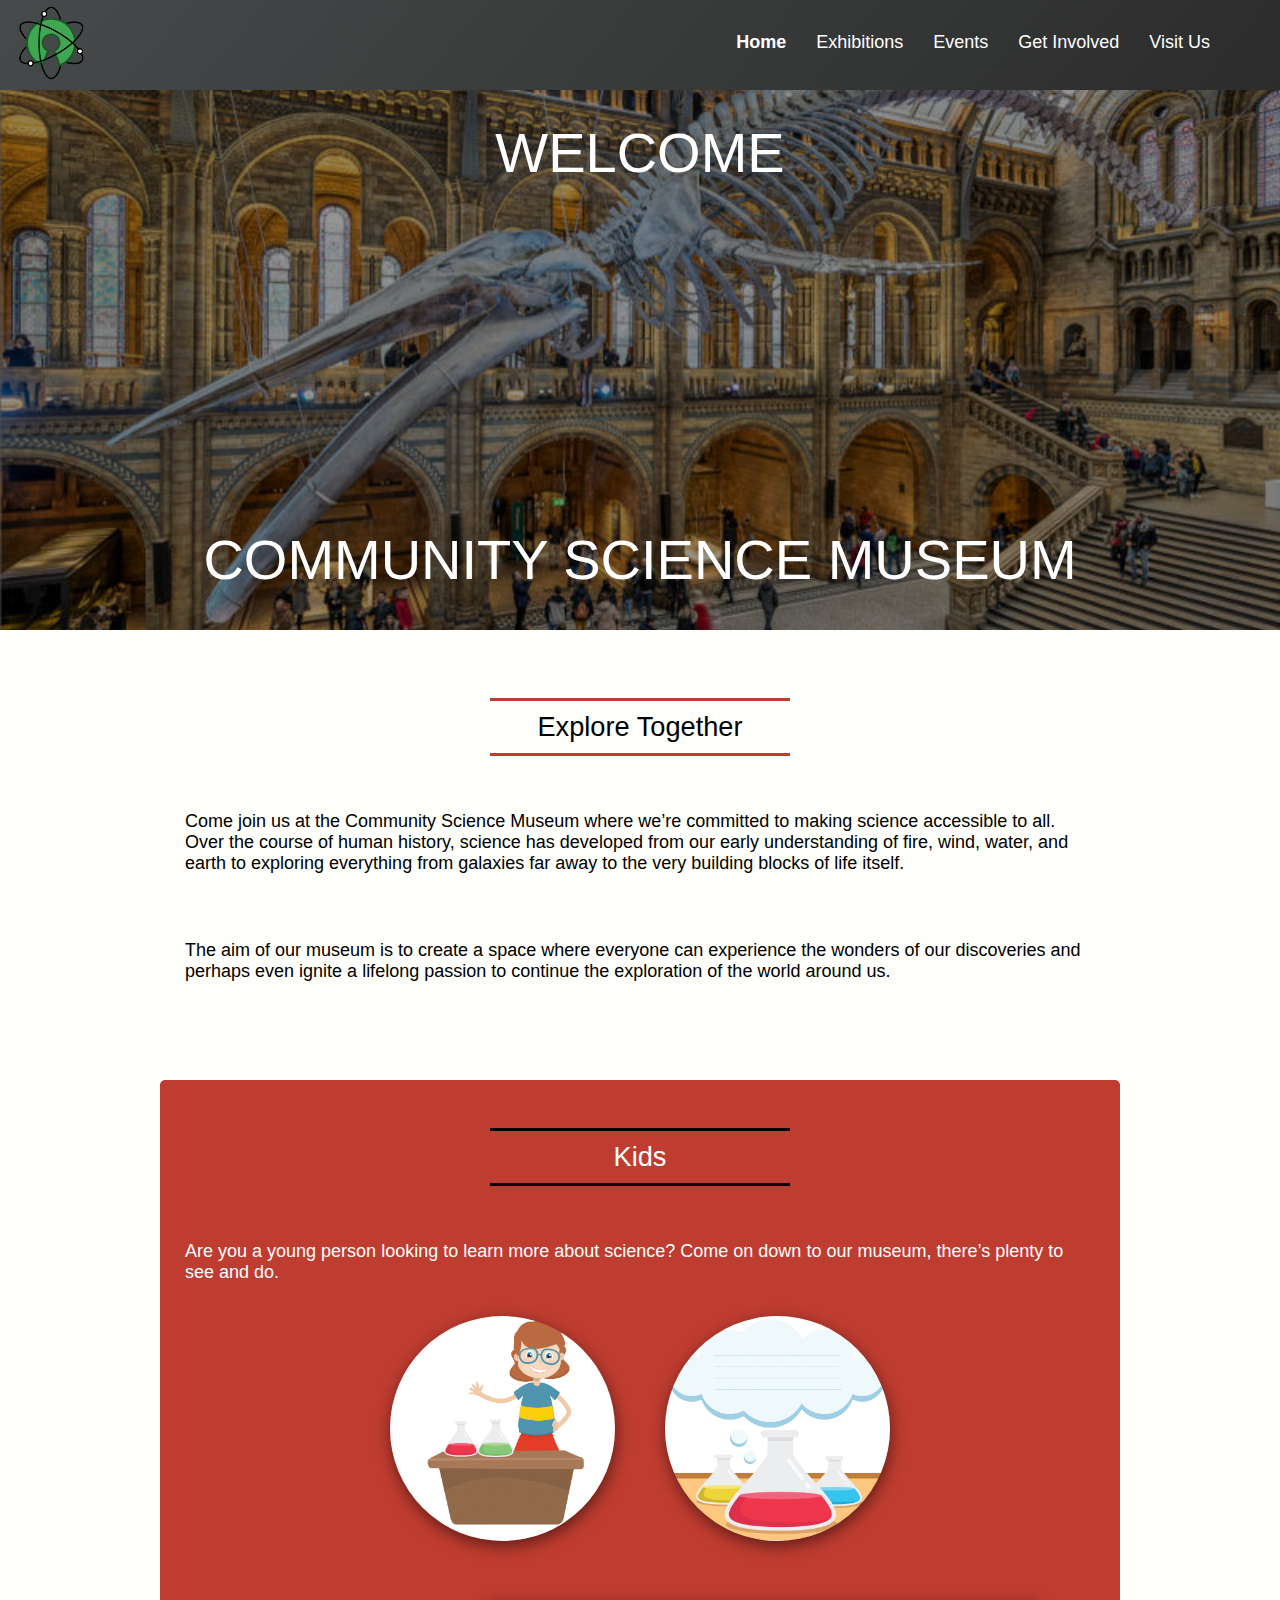
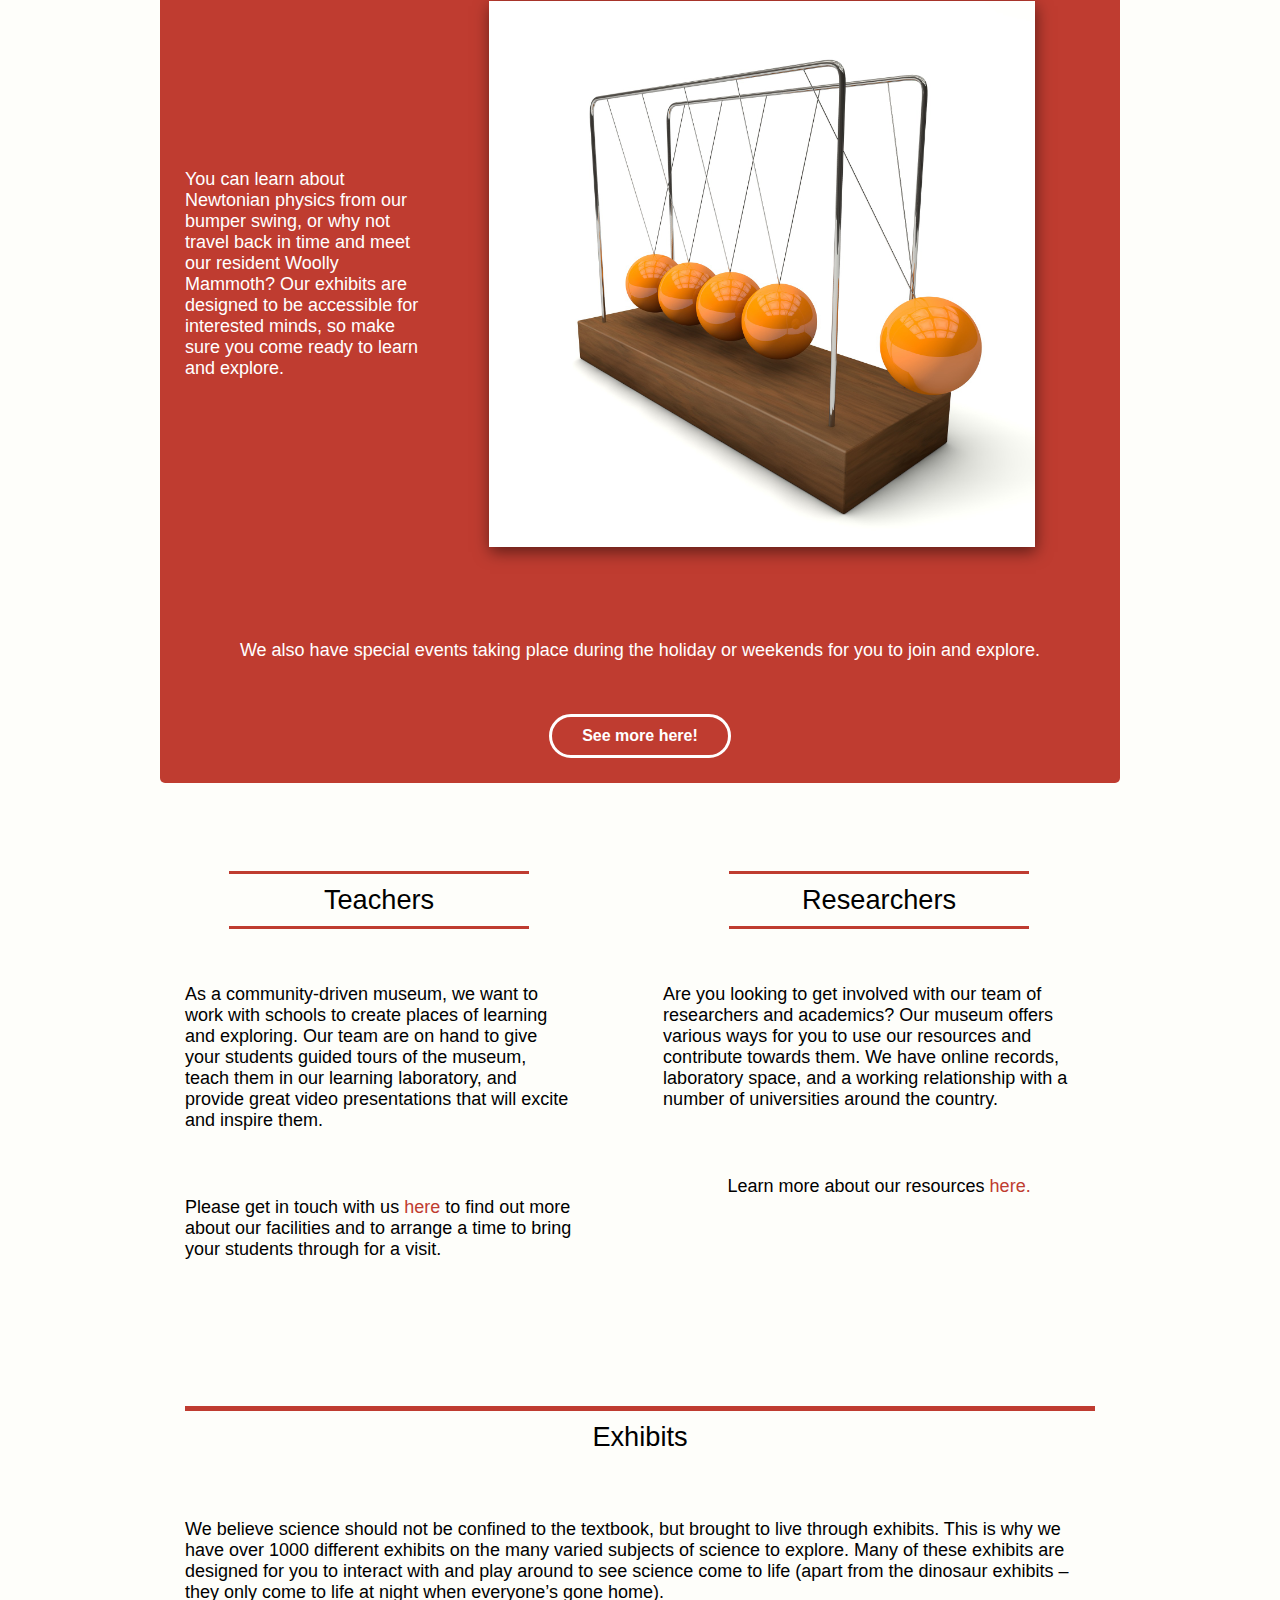
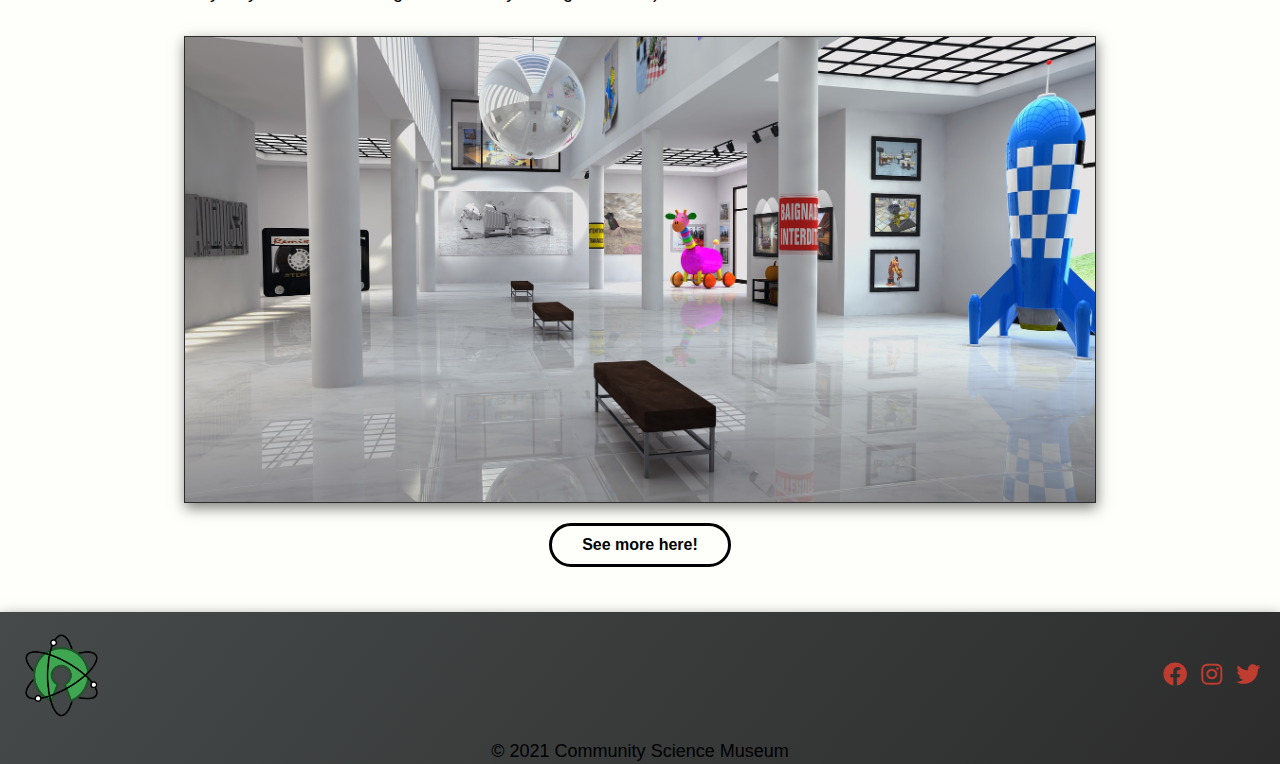
<file: index.html>
<head>
    <title>Community Science Museum</title>
    <link rel="stylesheet" href="styles.css">
    <link rel="stylesheet" href="index.css">
    <link href="https://cdnjs.cloudflare.com/ajax/libs/font-awesome/5.12.1/css/all.min.css" rel="stylesheet">
    <meta name="viewport" content="width=device-width, initial-scale=1.0">
    <meta name="description" content="Visit our community science museum.">
    <meta charset="UTF-8">
</head>

<body>
    <header>
        <nav>
            <div class="logo">
                <a href="index.html">
                    <img src="images/open-science-735787.png" alt="logo" class="logo-image">
                  </a>
            </div>

            <label class="hamburger-label" for="hamburger-menu"><i class="fas fa-bars"></i></label>
            <input type="checkbox" id="hamburger-menu">

            <div class="menu-items">
                <a href="index.html" class="current">Home</a>
                <a href="exhibitions.html">Exhibitions</a>
                <a href="events.html">Events</a>
                <a href="getinvolved.html">Get Involved</a>
                <a href="visitus.html">Visit Us</a>
            </div>

        </nav>
    </header>

    <main>
        <section class="welcome">
            <div class="layer">
                <h1>Welcome</h1>
                <h1>Community Science Museum</h1>
            </div>
        </section>

        <section class="main-content">
            <section class="explore">
                <div class="explore-content"> 
                    <h2>Explore Together</h2>
                    <p>Come join us at the Community Science Museum where we’re committed to making science accessible to all. Over the course of human history, science has developed from our early understanding of fire, wind, water, and earth to exploring everything from galaxies far away to the very building blocks of life itself.</p>
                    <p>The aim of our museum is to create a space where everyone can experience the wonders of our discoveries and perhaps even ignite a lifelong passion to continue the exploration of the world around us.</p>
                </div>
            </section>

            <section class="kids">
                <h2>Kids</h2>
                <p>Are you a young person looking to learn more about science? Come on down to our museum, there’s plenty to see and do.</p>
                <div class="kids-section-1">
                    <img src="images/teacher-pic.jpg" alt="Cartoon of a science teacher">
                    <img src="images/science-pic.jpg" alt="Cartoon of science in progress">
                </div>
                <div class="kids-section-2">
                    <p>You can learn about Newtonian physics from our bumper swing, or why not travel back in time and meet our resident Woolly Mammoth? Our exhibits are designed to be accessible for interested minds, so make sure you come ready to learn and explore.</p>
                    <img src="images/bumper-swing.jpg" alt="A bumper swing used to learn physics">
                </div>
                <p>We also have special events taking place during the holiday or weekends for you to join and explore.</p>
                <a href="events.html" class="cta-1">See more here!</a>
            </section>

            <section class="teachers">
                <h2>Teachers</h2>
                <p>As a community-driven museum, we want to work with schools to create places of learning and exploring. Our team are on hand to give your students guided tours of the museum, teach them in our learning laboratory, and provide great video presentations that will excite and inspire them.
                </p>
                <p>Please get in touch with us <a href="visitus.html">here</a> to find out more about our facilities and to arrange a time to bring your students through for a visit.
                </p>
            </section>
            
            <section class="researchers">
                <h2>Researchers</h2>
                <p>Are you looking to get involved with our team of researchers and academics? Our museum offers various ways for you to use our resources and contribute towards them. We have online records, laboratory space, and a working relationship with a number of universities around the country.</p>
                <p>Learn more about our resources <a href="getinvolved.html">here.</a></p>
            </section>

            <section class="exhibits">
                <h2>Exhibits</h2>
                <p>We believe science should not be confined to the textbook, but brought to live through exhibits. This is why we have over 1000 different exhibits on the many varied subjects of science to explore. Many of these exhibits are designed for you to interact with and play around to see science come to life (apart from the dinosaur exhibits – they only come to life at night when everyone’s gone home).</p>
                <img src="images/exhibition-1863344_1920.jpg" alt="One of our previous art exhibits">
                <a href="exhibitions.html" class="cta-2">See more here!</a>
            </section>
        </section>
    </main>

    <footer>
        <div class="footer-main">
            <div class="logo-bottom">
                <a href="index.html">
                    <img src="images/open-science-735787.png" alt="logo">
                </a>
            </div>
            <div class="social">
                <a href="#"><i class="fab fa-facebook"></i></a>
                <a href="#"><i class="fab fa-instagram"></i></a>
                <a href="#"><i class="fab fa-twitter"></i></a>
            </div>
        </div>
        <div class="copy">
            <p class="copyright">&copy; 2021 Community Science Museum</p>
        </div>
    </footer>
</body>
</file>
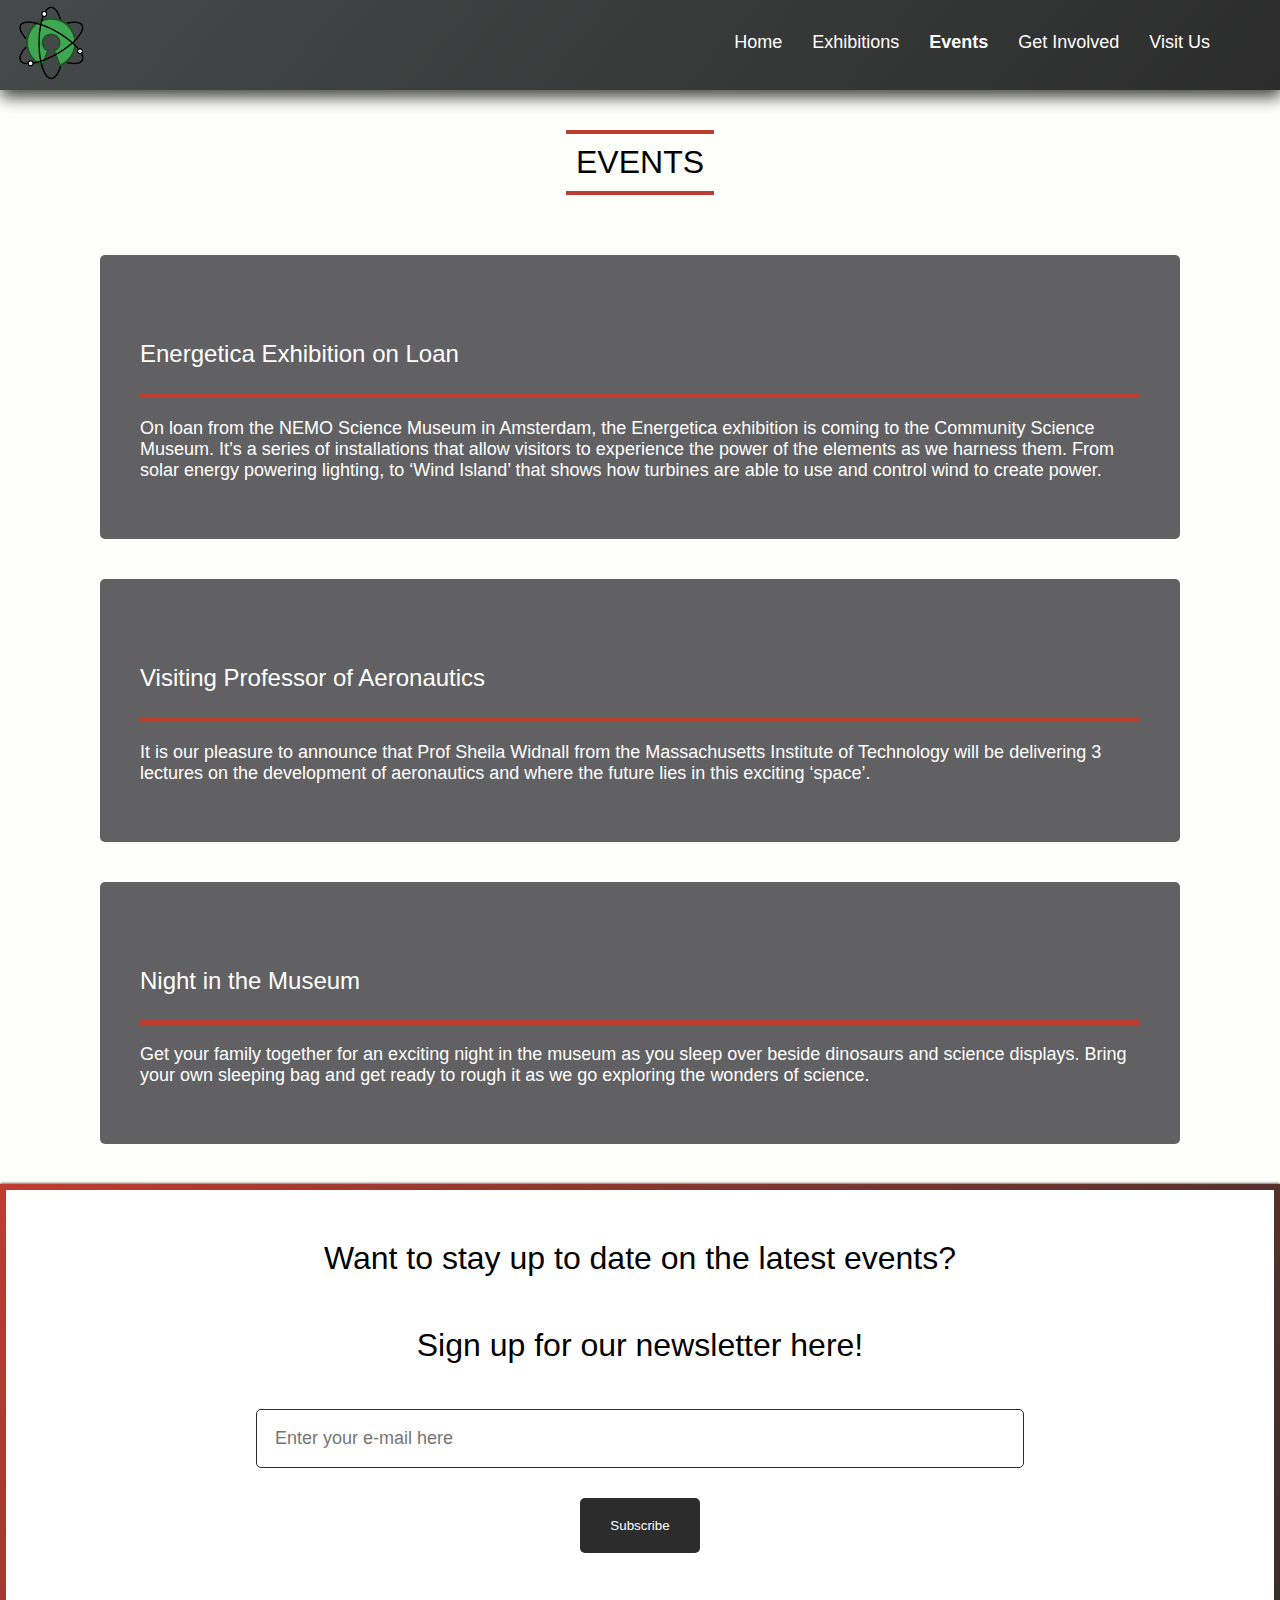
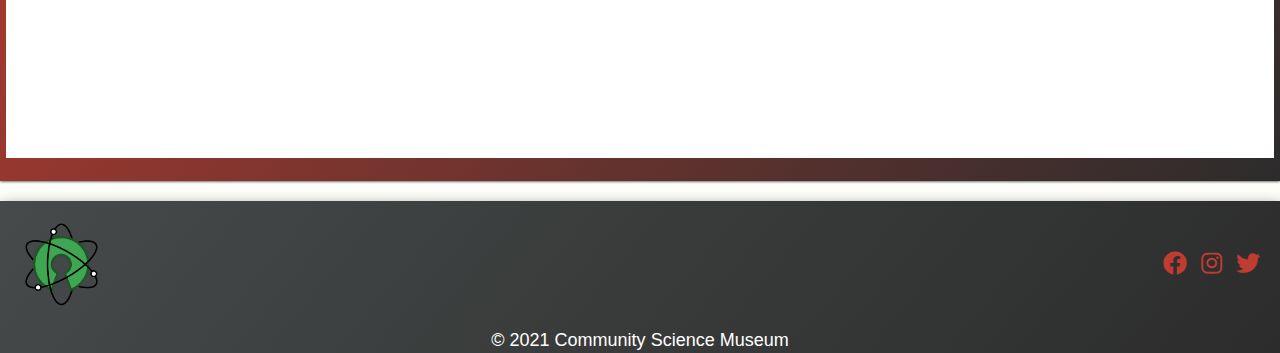
<file: events.html>
<head>
    <title>Our upcoming museum events are updated regularly here.</title>
    <link rel="stylesheet" href="styles.css">
    <link rel="stylesheet" href="events.css">
    <link href="https://cdnjs.cloudflare.com/ajax/libs/font-awesome/5.12.1/css/all.min.css" rel="stylesheet">
    <meta name="viewport" content="width=device-width, initial-scale=1.0">
    <meta name="description" content="Visit our community science museum.">
    <meta charset="UTF-8">
</head>

<body>
    <header>
        <nav>
            <div class="logo">
                <a href="index.html">
                    <img src="images/open-science-735787.png" alt="logo" class="logo-image">
                  </a>
            </div>

            <label class="hamburger-label" for="hamburger-menu"><i class="fas fa-bars"></i></label>
            <input type="checkbox" id="hamburger-menu">

            <div class="menu-items">
                <a href="index.html">Home</a>
                <a href="exhibitions.html">Exhibitions</a>
                <a href="events.html" class="current">Events</a>
                <a href="getinvolved.html">Get Involved</a>
                <a href="visitus.html">Visit Us</a>
            </div>

        </nav>
    </header>

    <main>
        <section class="title">
            <h1>Events</h1>
        </section>
        
        <section class="event">
            <h2>Visiting Professor of Aeronautics</h2>
            <p>It is our pleasure to announce that Prof Sheila Widnall from the Massachusetts Institute of Technology will be delivering 3 lectures on the development of aeronautics and where the future lies in this exciting ‘space’.</p>
        </section>

        <section class="event">
            <h2>Night in the Museum</h2>
            <p>Get your family together for an exciting night in the museum as you sleep over beside dinosaurs and science displays. Bring your own sleeping bag and get ready to rough it as we go exploring the wonders of science.</p>
        </section>

        <section class="event">
            <h2>Energetica Exhibition on Loan</h2>
            <p>On loan from the NEMO Science Museum in Amsterdam, the Energetica exhibition is coming to the Community Science Museum. It’s a series of installations that allow visitors to experience the power of the elements as we harness them. From solar energy powering lighting, to ‘Wind Island’ that shows how turbines are able to use and control wind to create power.</p>
        </section>

        <section class="subscribe">
            <div class="subscribe-content">
                <h3>Want to stay up to date on the latest events?</h3>
                <h3>Sign up for our newsletter here!</h3>
                <form class="subscribe-form">
                    <div>
                        <label for="email"></label>
                        <input type="email" id="email" name="email" placeholder="Enter your e-mail here">
                    </div>
                    <div>
                        <button type="submit" class="cta-submit">Subscribe</button>
                    </div>
                </form>
            </div>
        </section>
    </main>

    <footer>
        <div class="footer-main">
            <div class="logo-bottom">
                <a href="index.html">
                    <img src="images/open-science-735787.png" alt="logo">
                </a>
            </div>
            <div class="social">
                <a href="#"><i class="fab fa-facebook"></i></a>
                <a href="#"><i class="fab fa-instagram"></i></a>
                <a href="#"><i class="fab fa-twitter"></i></a>
            </div>
        </div>
        <div class="copy">
            <p class="copyright">&copy; 2021 Community Science Museum</p>
        </div>
    </footer>
</body>
</file>
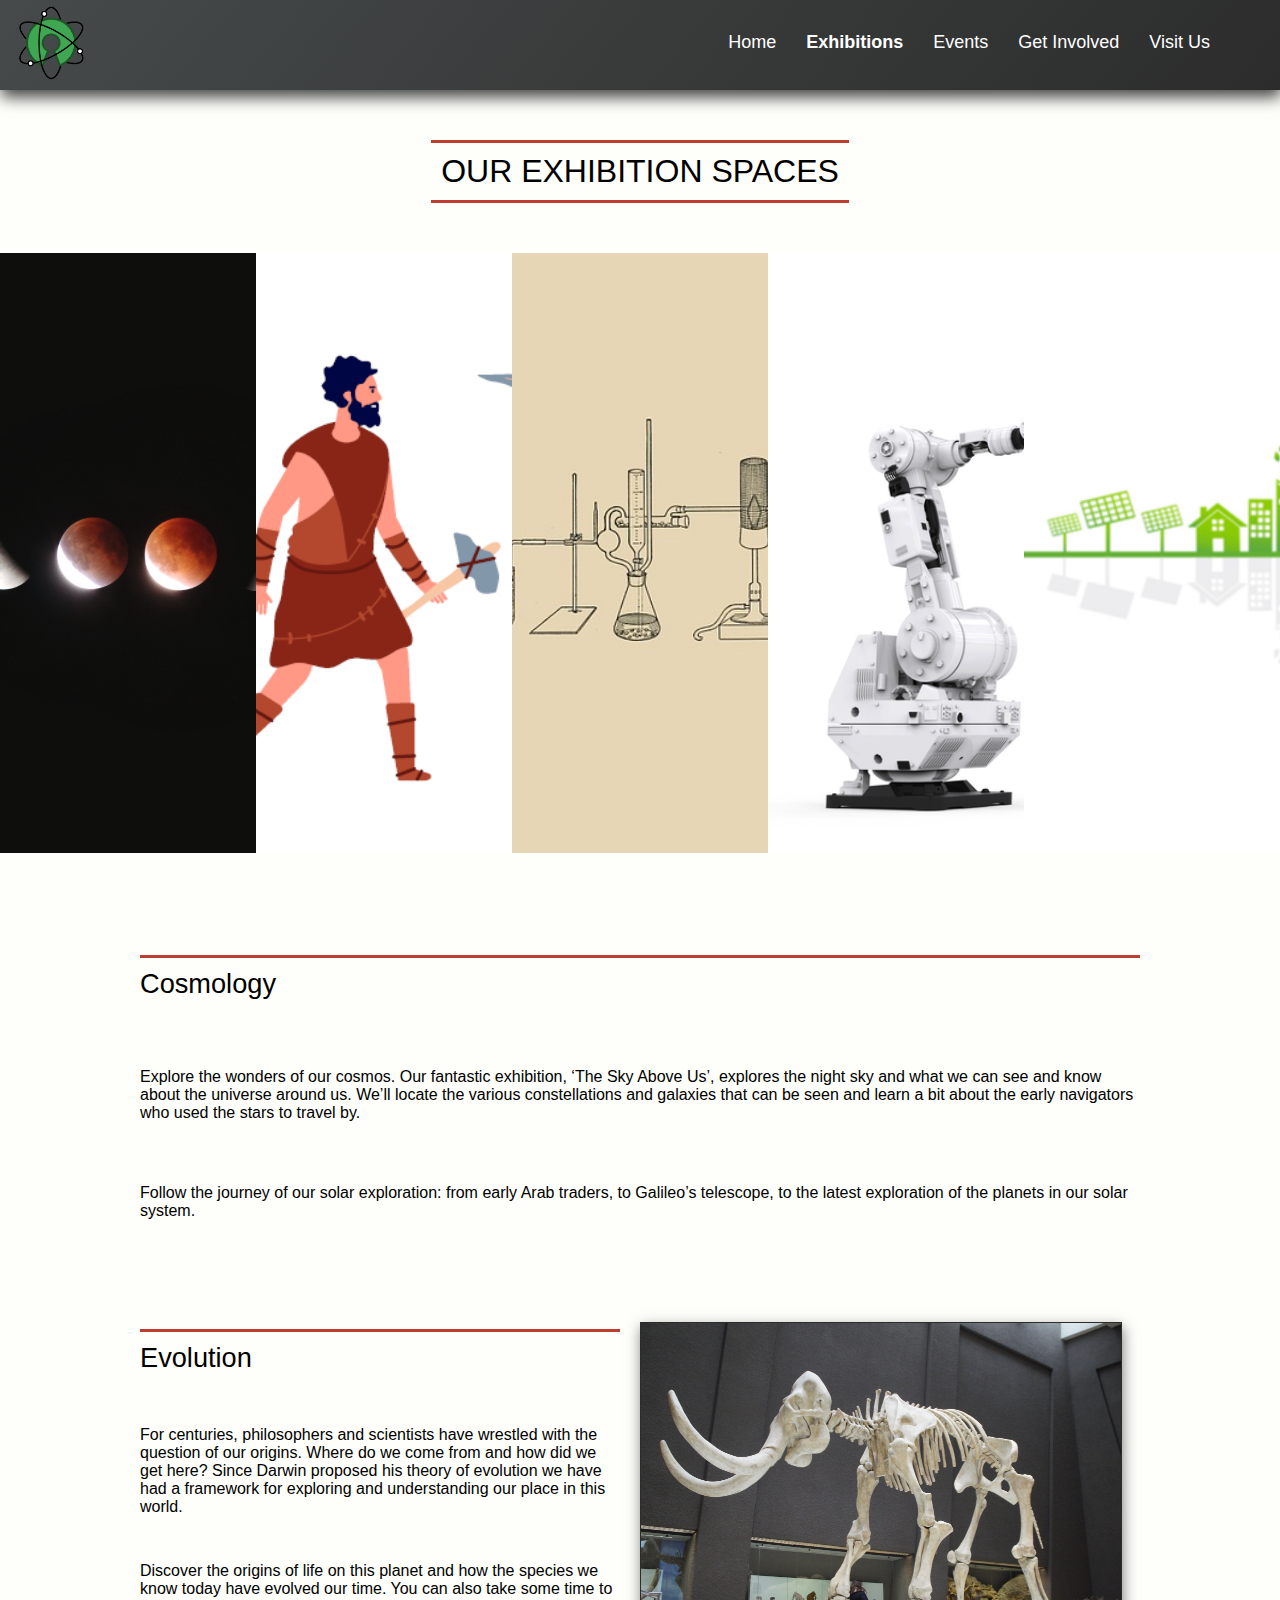
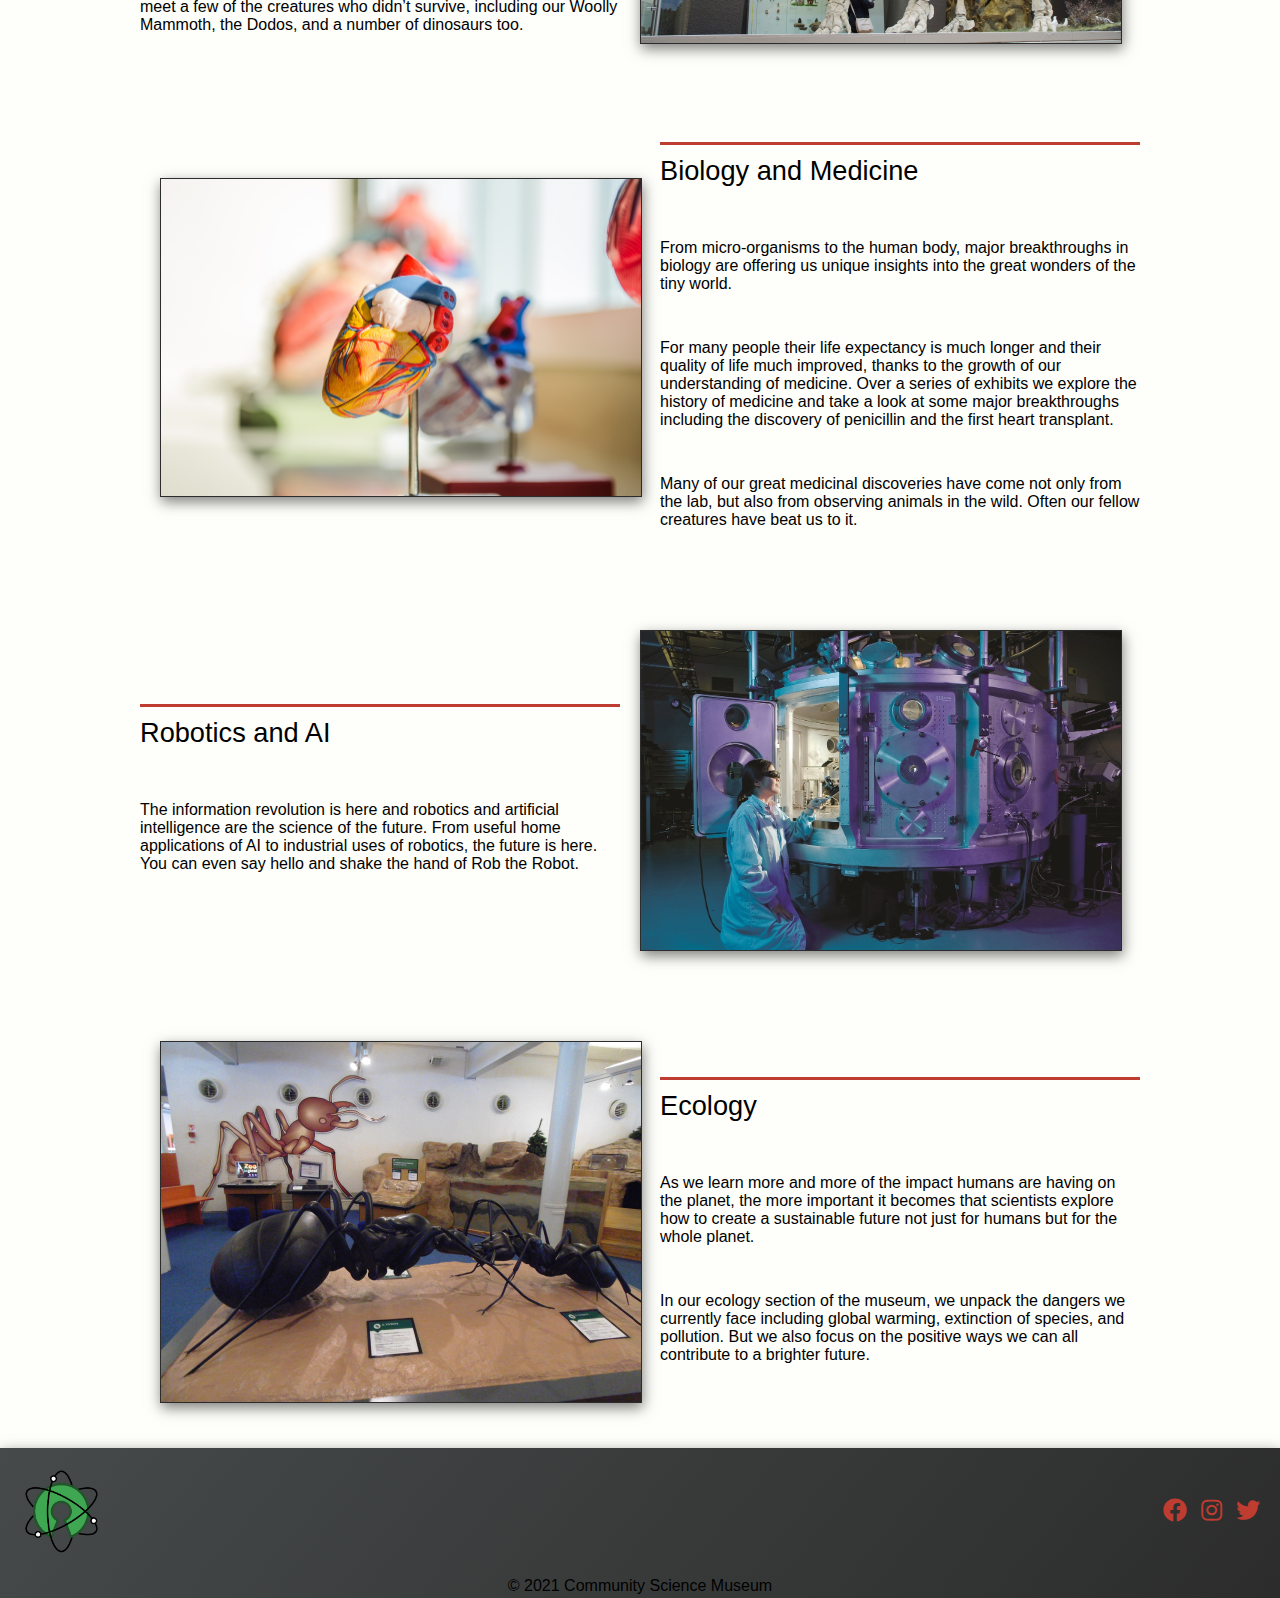
<file: exhibitions.html>
<head>
    <title>Explore our current exhibitions.</title>
    <link rel="stylesheet" href="styles.css">
    <link rel="stylesheet" href="exhibitions.css">
    <link href="https://cdnjs.cloudflare.com/ajax/libs/font-awesome/5.12.1/css/all.min.css" rel="stylesheet">
    <meta name="viewport" content="width=device-width, initial-scale=1.0">
    <meta name="description" content="Visit our community science museum.">
    <meta charset="UTF-8">
</head>

<body>
    <header>
        <nav>
            <div class="logo">
                <a href="index.html">
                    <img src="images/open-science-735787.png" alt="logo" class="logo-image">
                  </a>
            </div>

            <label class="hamburger-label" for="hamburger-menu"><i class="fas fa-bars"></i></label>
            <input type="checkbox" id="hamburger-menu">

            <div class="menu-items">
                <a href="index.html">Home</a>
                <a href="exhibitions.html" class="current">Exhibitions</a>
                <a href="events.html">Events</a>
                <a href="getinvolved.html">Get Involved</a>
                <a href="visitus.html">Visit Us</a>
            </div>

        </nav>
    </header>

    <main>
        <div class="title">
           <h1>Our Exhibition Spaces</h1>
        </div>

        <section class="selector">
            <div class="selector-one">
                <a href="#cosmology"><h2>Cosmology</h2></a>
            </div>
            <div class="selector-two">
                <a href="#evolution"><h2>Evolution</h2></a>
            </div>
            <div class="selector-three">
                <a href="#biomedicine"><h2>Biology and Medicine</h2></a>
            </div>
            <div class="selector-four">
                <a href="#roboticai"><h2>Robotics and AI</h2></a>
            </div>
            <div class="selector-five">
                <a href="#ecology"><h2>Ecology</h2></a>
            </div>
        </section>

        <section class="cosmology" id="cosmology">
            <h3>Cosmology</h3>
            <p>Explore the wonders of our cosmos. Our fantastic exhibition, ‘The Sky Above Us’, explores the night sky and what we can see and know about the universe around us. We’ll locate the various constellations and galaxies that can be seen and learn a bit about the early navigators who used the stars to travel by.
            </p>
            <p>Follow the journey of our solar exploration: from early Arab traders, to Galileo’s telescope, to the latest exploration of the planets in our solar system.
            </p>
        </section>

        <section class="evolution" id="evolution">
            <div>
                <h3>Evolution</h3>
                <p>For centuries, philosophers and scientists have wrestled with the question of our origins. Where do we come from and how did we get here? Since Darwin proposed his theory of evolution we have had a framework for exploring and understanding our place in this world.
                </p>
                <p>Discover the origins of life on this planet and how the species we know today have evolved our time. You can also take some time to meet a few of the creatures who didn’t survive, including our Woolly Mammoth, the Dodos, and a number of dinosaurs too.
                </p>
            </div>
            <div class="exhibit-img">
                <img src="/images/mammoth-1257288_1920.jpg" alt="A mammoth in the evolution exhibit">
            </div>
        </section>

        <section class="biomedicine" id="biomedicine">
            <div>
                <h3>Biology and Medicine</h3>
                <p>From micro-organisms to the human body, major breakthroughs in biology are offering us unique insights into the great wonders of the tiny world. </p>
                <p>For many people their life expectancy is much longer and their quality of life much improved, thanks to the growth of our understanding of medicine. Over a series of exhibits we explore the history of medicine and take a look at some major breakthroughs including the discovery of penicillin and the first heart transplant.</p>
                <p>Many of our great medicinal discoveries have come not only from the lab, but also from observing animals in the wild. Often our fellow creatures have beat us to it.</p>
            </div>
            <div class="exhibit-img">
                <img src="/images/heart-2607178_1920.jpg" alt="A human heart in the biology and medicine exhibit">
            </div>
        </section>

        <section class="roboticai" id="roboticai">
            <div>
                <h3>Robotics and AI</h3>
                <p>The information revolution is here and robotics and artificial intelligence are the science of the future. From useful home applications of AI to industrial uses of robotics, the future is here. You can even say hello and shake the hand of Rob the Robot.</p>
            </div>
            <div class="exhibit-img">
                <img src="/images/scientific-2040795_1280.jpg" alt="A scientist working on robotics in the Robotics and AI exhibit">
            </div>
        </section>

        <section class="ecology" id="ecology">
            <div>
                <h3>Ecology</h3>
                <p>As we learn more and more of the impact humans are having on the planet, the more important it becomes that scientists explore how to create a sustainable future not just for humans but for the whole planet.
                </p>
                <p>In our ecology section of the museum, we unpack the dangers we currently face including global warming, extinction of species, and pollution. But we also focus on the positive ways we can all contribute to a brighter future.
                </p>
            </div>
            <div class="exhibit-img">
                <img src="/images/genoa-956405_1920.jpg" alt="A giant ant in the ecology exhibit">
            </div>
        </section>
    </main>

    <footer>
        <div class="footer-main">
            <div class="logo-bottom">
                <a href="index.html">
                    <img src="images/open-science-735787.png" alt="logo">
                </a>
            </div>
            <div class="social">
                <a href="#"><i class="fab fa-facebook"></i></a>
                <a href="#"><i class="fab fa-instagram"></i></a>
                <a href="#"><i class="fab fa-twitter"></i></a>
            </div>
        </div>
        <div class="copy">
            <p class="copyright">&copy; 2021 Community Science Museum</p>
        </div>
    </footer>
</body>
</file>
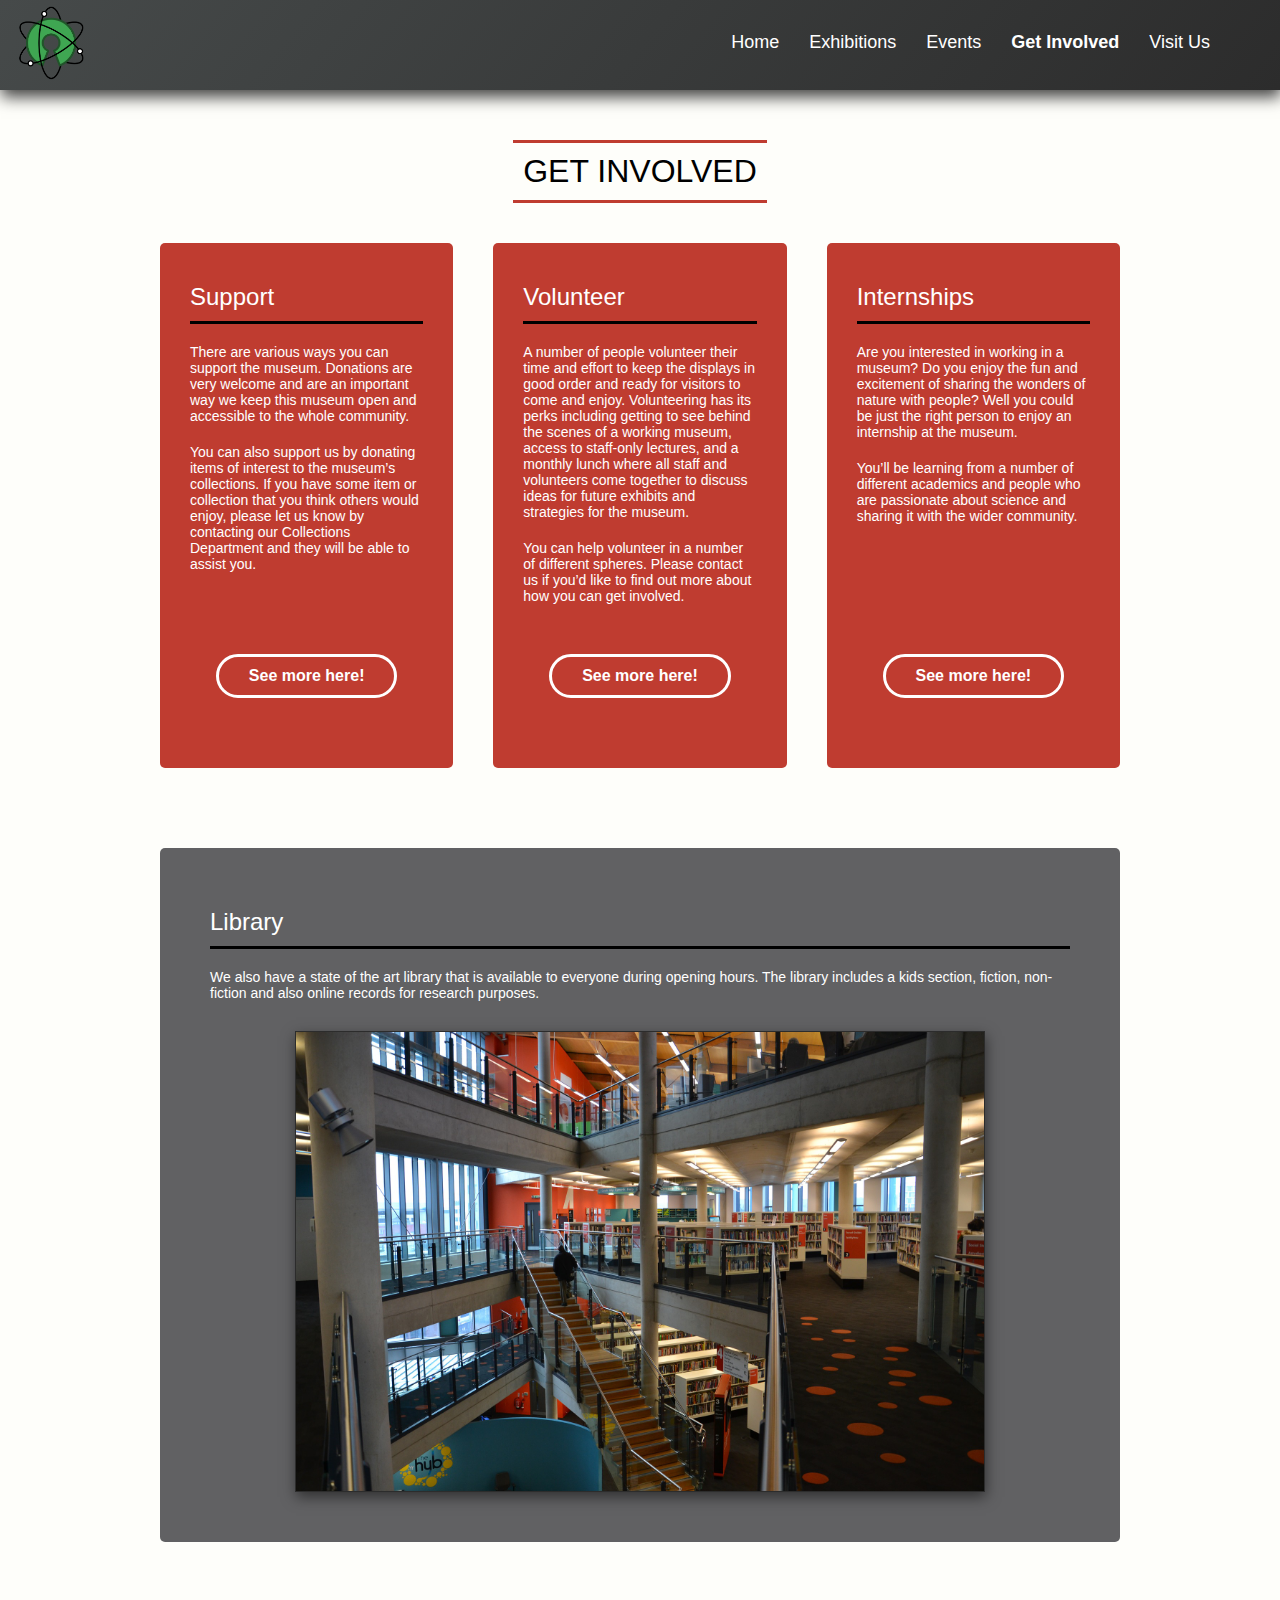
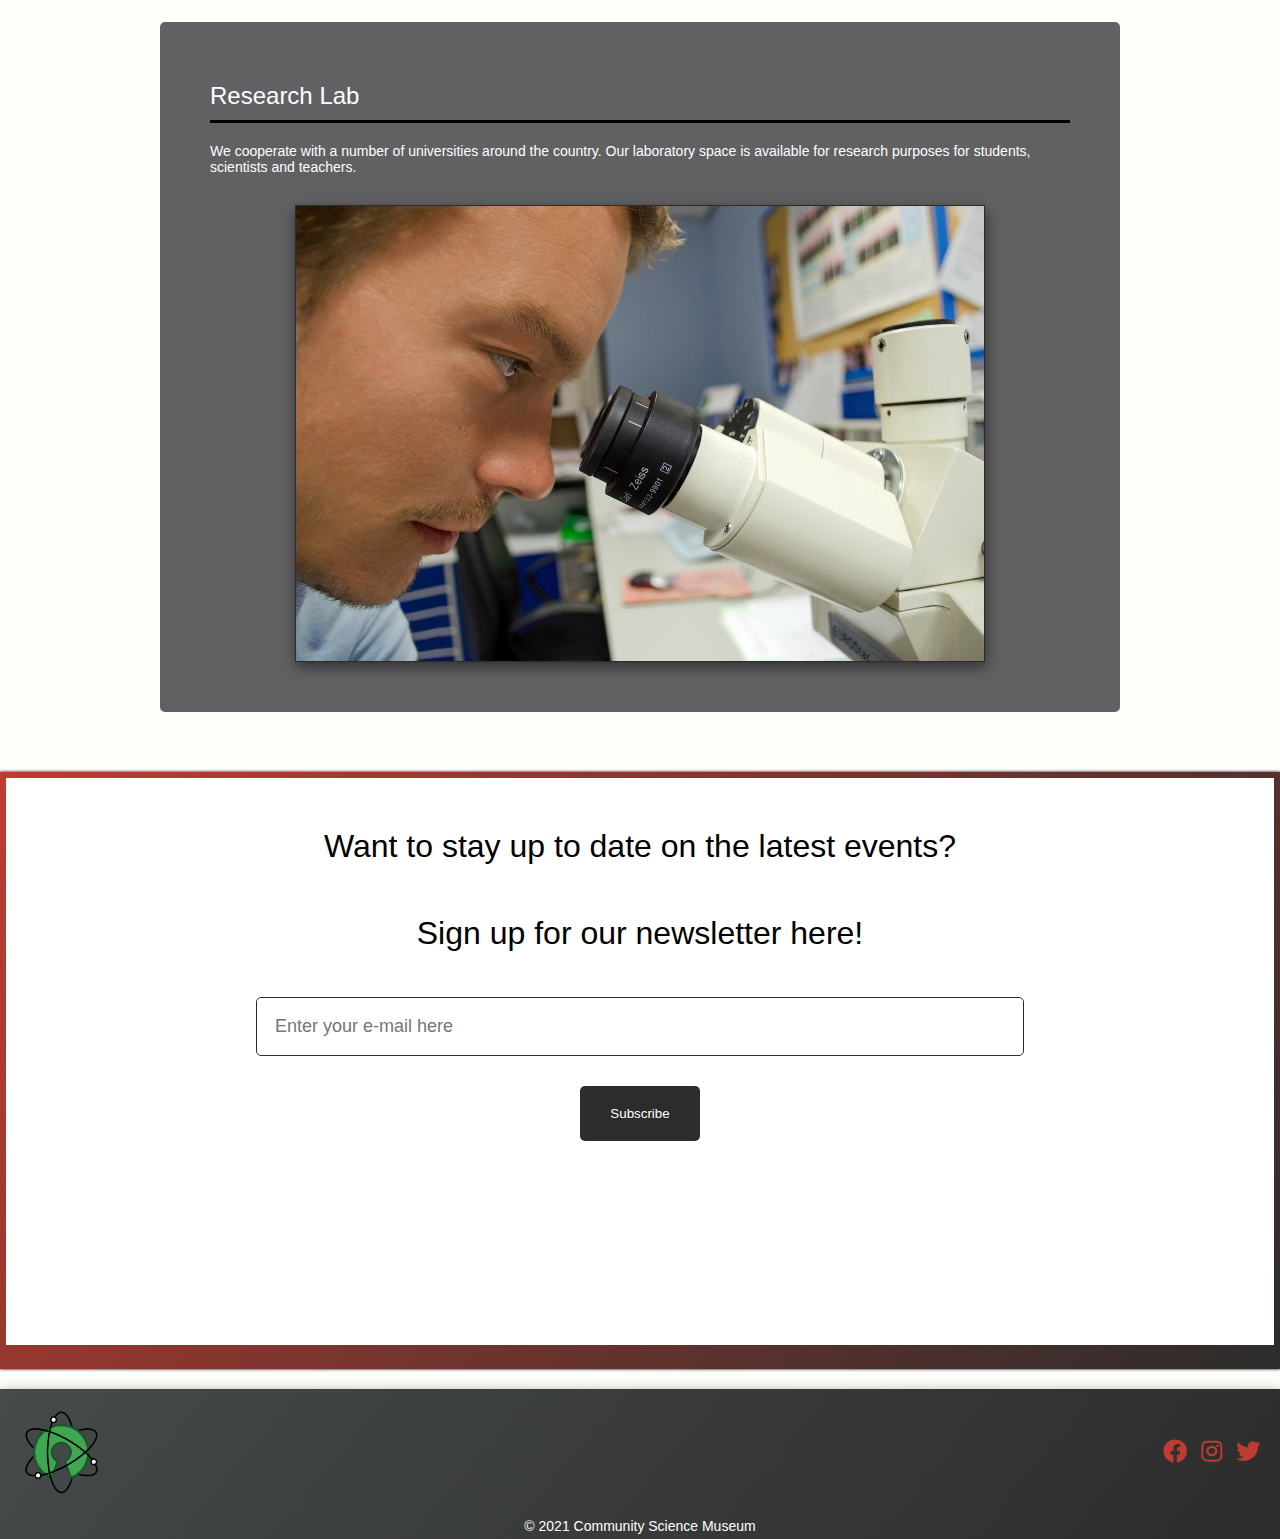
<file: getinvolved.html>
<head>
    <title>Get involved and view our facilities and resources.</title>
    <link rel="stylesheet" href="styles.css">
    <link rel="stylesheet" href="getinvolved.css">
    <link href="https://cdnjs.cloudflare.com/ajax/libs/font-awesome/5.12.1/css/all.min.css" rel="stylesheet">
    <meta name="viewport" content="width=device-width, initial-scale=1.0">
    <meta name="description" content="Visit our community science museum.">
    <meta charset="UTF-8">
</head>

<body>
    <header>
        <nav>
            <div class="logo">
                <a href="index.html">
                    <img src="images/open-science-735787.png" alt="logo" class="logo-image">
                  </a>
            </div>

            <label class="hamburger-label" for="hamburger-menu"><i class="fas fa-bars"></i></label>
            <input type="checkbox" id="hamburger-menu">

            <div class="menu-items">
                <a href="index.html">Home</a>
                <a href="exhibitions.html">Exhibitions</a>
                <a href="events.html">Events</a>
                <a href="getinvolved.html" class="current">Get Involved</a>
                <a href="visitus.html">Visit Us</a>
            </div>

        </nav>
    </header>

    <main>
        <section class="title">
            <h1>Get Involved</h1>
        </section>

        <section class="section-1">
            <div class="support">
                <div>
                    <h2>Support</h2>
                    <p>There are various ways you can support the museum. Donations are very welcome and are an important way we keep this museum open and accessible to the whole community.</p>
                    <p>You can also support us by donating items of interest to the museum’s collections. If you have some item or collection that you think others would enjoy, please let us know by contacting our Collections Department and they will be able to assist you.</p>
                </div>
                <div class="cta-container">
                    <a href="#" class="cta">See more here!</a>
                </div>
            </div>
                
            <div class="volunteer">
                <div>
                    <h2>Volunteer</h2>
                    <p>A number of people volunteer their time and effort to keep the displays in good order and ready for visitors to come and enjoy. Volunteering has its perks including getting to see behind the scenes of a working museum, access to staff-only lectures, and a monthly lunch where all staff and volunteers come together to discuss ideas for future exhibits and strategies for the museum.
                    </p>
                    <p>You can help volunteer in a number of different spheres. Please contact us if you’d like to find out more about how you can get involved.</p>
                </div>
                <div class="cta-container">
                    <a href="#" class="cta">See more here!</a>
                </div>
            </div>
                
            <div class="internships">
                <div>
                    <h2>Internships</h2>
                    <p>Are you interested in working in a museum? Do you enjoy the fun and excitement of sharing the wonders of nature with people? Well you could be just the right person to enjoy an internship at the museum.
                    </p>
                    <p>You’ll be learning from a number of different academics and people who are passionate about science and sharing it with the wider community.
                    </p>
                </div>
                <div class="cta-container">
                    <a href="#" class="cta">See more here!</a>
                </div>
            </div>
        </section>

        <section class="section-2">
            <div>
                <h2>Library</h2>
                <p>We also have a state of the art library that is available to everyone during opening hours. The library includes a kids section, fiction, non-fiction and also online records for research purposes.</p>
                <img src="images/library-1132573_1920.jpg" alt="Our library">
            </div>
        </section>

        <section class="section-3">
            <div>
                <h2>Research Lab</h2>
                <p>We cooperate with a number of universities around the country. Our laboratory space is available for research purposes for students, scientists and teachers.</p>
                <img src="/images/people-219985_1280.jpg" alt="Student using our research lab">
            </div>
        </section>

        <section class="subscribe">
            <div class="subscribe-content">
                <h3>Want to stay up to date on the latest events?</h3>
                <h3>Sign up for our newsletter here!</h3>
                <form class="subscribe-form">
                    <div>
                        <label for="email"></label>
                        <input type="email" id="email" name="email" placeholder="Enter your e-mail here">
                    </div>
                    <div>
                        <button type="submit" class="cta-submit">Subscribe</button>
                    </div>
                </form>
            </div>
        </section>
    </main>

    <footer>
        <div class="footer-main">
            <div class="logo-bottom">
                <a href="index.html">
                    <img src="images/open-science-735787.png" alt="logo">
                </a>
            </div>
            <div class="social">
                <a href="#"><i class="fab fa-facebook"></i></a>
                <a href="#"><i class="fab fa-instagram"></i></a>
                <a href="#"><i class="fab fa-twitter"></i></a>
            </div>
        </div>
        <div class="copy">
            <p class="copyright">&copy; 2021 Community Science Museum</p>
        </div>
    </footer>
</body>
</file>
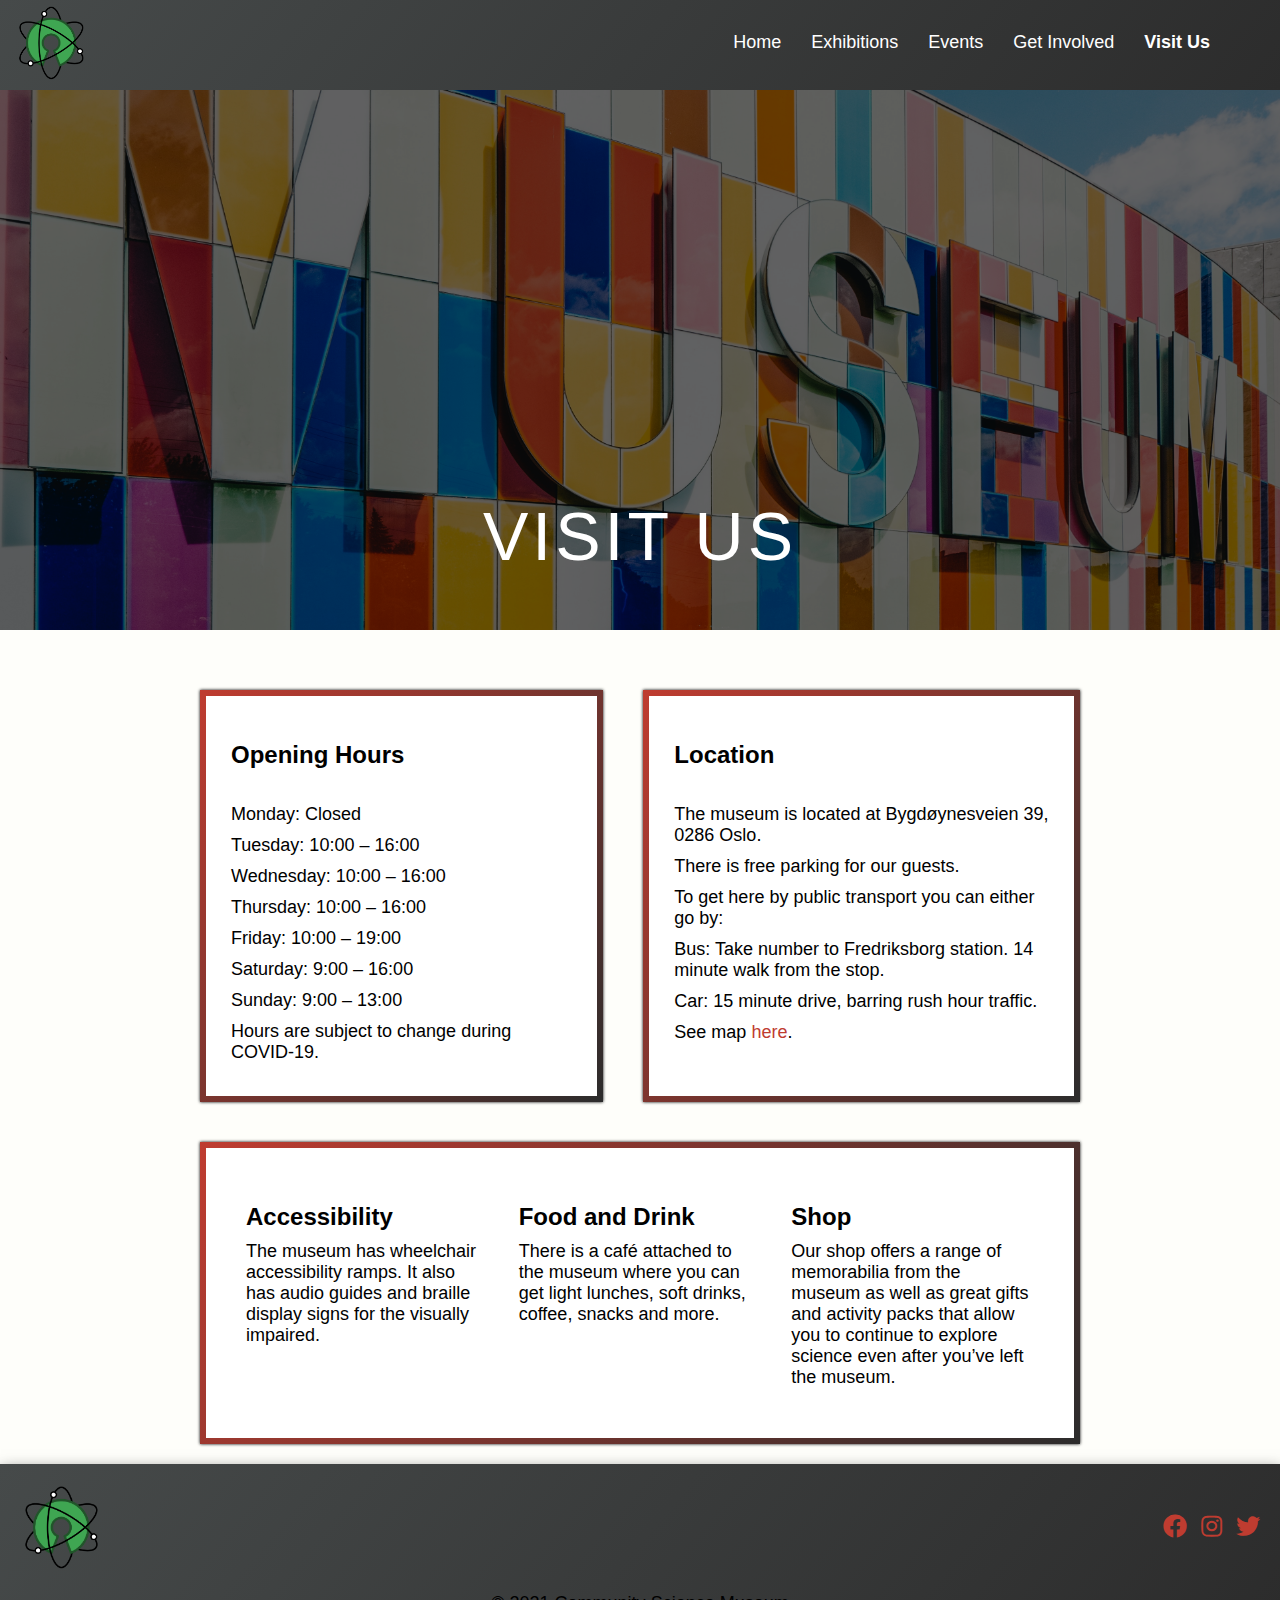
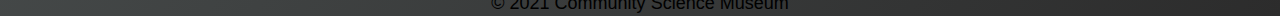
<file: visitus.html>
<head>
    <title>Find your way to our community science museum and view our amenities here.</title>
    <link rel="stylesheet" href="styles.css">
    <link rel="stylesheet" href="visitus.css">
    <link href="https://cdnjs.cloudflare.com/ajax/libs/font-awesome/5.12.1/css/all.min.css" rel="stylesheet">
    <meta name="viewport" content="width=device-width, initial-scale=1.0">
    <meta name="description" content="Visit our community science museum.">
    <meta charset="UTF-8">
</head>

<body>
    <header>
        <nav>
            <div class="logo">
                <a href="index.html">
                    <img src="images/open-science-735787.png" alt="logo" class="logo-image">
                  </a>
            </div>

            <label class="hamburger-label" for="hamburger-menu"><i class="fas fa-bars"></i></label>
            <input type="checkbox" id="hamburger-menu">

            <div class="menu-items">
                <a href="index.html">Home</a>
                <a href="exhibitions.html">Exhibitions</a>
                <a href="events.html">Events</a>
                <a href="getinvolved.html">Get Involved</a>
                <a href="visitus.html" class="current">Visit Us</a>
            </div>

        </nav>
    </header>

    <main>
        <section class="visit">
            <div class="layer">
                <h1>Visit Us</h1>
            </div>
        </section>

        <section class="hours gradient">
            <div class="container container-lg">
                <h2>Opening Hours</h2>
                <p>Monday: Closed</p>
                <p>Tuesday: 10:00 – 16:00</p>
                <p>Wednesday: 10:00 – 16:00</p>
                <p>Thursday: 10:00 – 16:00</p>
                <p>Friday: 10:00 – 19:00</p>
                <p>Saturday: 9:00 – 16:00</p>
                <p>Sunday: 9:00 – 13:00</p>
                <p class="announcements">Hours are subject to change during COVID-19.</p>
            </div>
        </section>

        <section class="location gradient">
            <div class="container container-lg">
                <h2>Location</h2>
                <p>The museum is located at Bygdøynesveien 39, 0286 Oslo.</p>
                <p>There is free parking for our guests.</p>
                <p>To get here by public transport you can either go by:</p>
                <p>Bus: Take number to Fredriksborg station. 14 minute walk from the stop.</p>
                <p>Car: 15 minute drive, barring rush hour traffic.</p>
                <p>See map <a href="#">here</a>.</p>
            </div>
        </section>
        
        <section class="features gradient">
            <div class="container container-lng">
                <div>
                    <h2>Accessibility</h2>
                    <p>The museum has wheelchair accessibility ramps. It also has audio guides and braille display signs for the visually impaired.</p>
                </div>
                <div>
                    <h2>Food and Drink</h2>
                    <p>There is a café attached to the museum where you can get light lunches, soft drinks, coffee, snacks and more.</p>
                </div>
                <div>
                    <h2>Shop</h2>
                    <p>Our shop offers a range of memorabilia from the museum as well as great gifts and activity packs that allow you to continue to explore science even after you’ve left the museum.</p>
                </div>
            </div>
        </section>

    </main>

    <footer>
        <div class="footer-main">
            <div class="logo-bottom">
                <a href="index.html">
                    <img src="images/open-science-735787.png" alt="logo">
                </a>
            </div>
            <div class="social">
                <a href="#"><i class="fab fa-facebook"></i></a>
                <a href="#"><i class="fab fa-instagram"></i></a>
                <a href="#"><i class="fab fa-twitter"></i></a>
            </div>
        </div>
        <div class="copy">
            <p class="copyright">&copy; 2021 Community Science Museum</p>
        </div>
    </footer>
</body>
</file>
<file: styles.css>
body {
    margin: 0;
    background-color: #fefefa;
}

/*HEADER*/
header {
    background: rgb(70,74,74);
    background: linear-gradient(130deg, rgba(70,74,74,1) 0%, rgba(44,44,44,1) 100%);
    -webkit-box-shadow: 1px 7px 15px 0px rgba(0,0,0,0.75);
    -moz-box-shadow: 1px 7px 15px 0px rgba(0,0,0,0.75);
    box-shadow: 1px 7px 15px 0px rgba(0,0,0,0.75);
    min-height: 90px;
}

nav input {
    display: none;
}

.hamburger-label {
    position: absolute;
    top: 0;
    right: 0;
    margin-top: 25px;
    color: white;
    padding-right: 20px;
    font-size: 2.2em;
}

.menu-items {
    display: none;
}

.menu-items a {
    display: block;
    height: 50px;
    margin-left: 15px;
    padding-top: 15px;
    color: white;
    font-size: 18px;
    background-color: rgb(65,70,70);
    font-family: 'Segoe UI', Tahoma, Geneva, Verdana, sans-serif;
}

.menu-items a:hover {
    text-decoration: underline;
}

#hamburger-menu:checked ~ .menu-items {
    display: block;
}

.logo-image {
    max-width: 80px;
}

.current {
    font-weight: bold;
}

a {
    text-decoration: none;
    color: #bf3c30;
}

/*FOOTER*/
footer {
    min-height: 150px;
    background: rgb(70,74,74);
    background: linear-gradient(130deg, rgba(70,74,74,1) 0%, rgba(44,44,44,1) 100%);
    -webkit-box-shadow: 1px 7px 15px 0px rgba(0,0,0,0.75);
    -moz-box-shadow: 1px 7px 15px 0px rgba(0,0,0,0.75);
}

.footer-main {
    display: flex;
    justify-content: space-between;
    align-items: center;
}

.logo-bottom {
    max-width: 90px;
    margin: 15px;
}

.social {
    margin: 15px;
}

.social a {
    padding: 5px;
    font-size: 1.5em;
}

.copy {
    display: flex;
    justify-content: center;
}

.copy p {
    margin: 0;
    padding: 2px 0px;
}

img {
    width: 100%;
}

/*SUBSCRIBE*/
.subscribe {
    background: rgb(191,60,48);
    background: linear-gradient(130deg, rgba(191,60,48,1) 0%, rgba(44,44,44,1) 100%);
    padding: 6px;
    margin: 20px 0px;
    box-shadow: #000 0px 0px 3px 0px;
}

.subscribe-content {
    padding: 25px 15px;
    background-color: white;
    display: flex;
    flex-direction: column;
    align-items: center;
}

.subscribe-form {
    display: flex;
    flex-direction: column;
    align-items: center;
    margin: 20px 0px;
}

.subscribe-content input {
    padding: 18px;
    font-size: 18px;
    color: #2c2c2c;
    width: 60vw;
    border: solid 1px #2c2c2c;
    border-radius: 5px;
}

.cta-submit {
    background-color: #2c2c2c;
    color: white;
    margin-top: 30px;
    padding: 20px 30px;
    border: none;
    border-radius: 5px;
}

@media  (min-width: 800px) {
    .subscribe {
        height: 40vh;
    }

    .subscribe-content {
        height: 35vh;
    }

    p {
        font-size: 16px;
    }

    .logo {
        display: inline-block;
        margin-left: 10px;
    }

    .hamburger-label, #hamburger-menu {
        display: none;
    }

    nav {
        display: flex;
        justify-content: space-between;
        align-items: center;
    }

    .menu-items {
        display: flex;
        align-items: center;
        margin-right: 70px;
    }
    
    #hamburger-menu:checked ~ .menu-items {
        display: inline-block;
    }

    .menu-items a {
        background: none;
        padding-left: 15px;
        padding-top: 0px;
        height: auto;
    }

}

@media  (min-width: 1000px) {
    p {
        font-size: 18px;
    }
}
</file>
<file: index.css>
@font-face {
    font-family: 'Michroma', sans-serif;
    src: url('https://fonts.googleapis.com/css2?family=Michroma&display=swap');
}

@font-face {
    font-family: 'Roboto Mono', monospace;
    src: url('https://fonts.googleapis.com/css2?family=Michroma&family=Roboto+Mono:wght@100&display=swap');
}

/*MAIN*/
.main-content {
    display: grid;
    grid-template-columns: auto;
    grid-template-rows: repeat(5, auto);
    grid-template-areas: 
    'explore'
    'kids'
    'teachers'
    'researchers'
    'exhibits';
}

.main-content section {
    display: flex;
    flex-direction: column;
    align-items: center;
}

.welcome { 
    background-image: url("images/small_shutterstock_1251051523.jpg");
    background-position-x: center;
    background-position-y: center;
    background-repeat: no-repeat;
    background-size: cover;
    max-height: 35vh;
    display: flex;
    flex-direction: column;
    align-items: center;
}

.layer {
    background-color: rgba(0, 0, 0, 0.4);
    min-height: 35vh;
    display: flex;
    flex-direction: column;
    justify-content: space-between;
    width: 100%;
}


.explore {grid-area: explore;}
.kids {grid-area: kids;}
.teachers {grid-area: teachers;}
.researchers {grid-area: researchers;}
.exhibits {grid-area: exhibits;}

/*WELCOME*/
.welcome h2 {
    font-size: 2.5em;
    border: none;
    color: white;
}

.mammoth {
    width: 100%;
    margin: 40px auto;
    position: fixed;
    top: 10vh;
    display: block;
    z-index: -10;
}

/*EXPLORE*/
.explore-content {
    display: flex;
    flex-direction: column;
    align-items: center;
}

/*KIDS*/
.kids {
    background-color: #bf3c30;
    border-radius: 5px;
}

.kids-section-1 {
    display: flex;
    flex-direction: row;
    justify-content: space-between;
    margin: 30px 10px;
}

.kids-section-1 img {
    width: 45%;
    border-radius: 50%;
    box-shadow: 1px 5px 15px 0px rgba(0,0,0,0.50);
}

.kids-section-2 {
    display: flex;
    flex-direction: column;
    align-items: center;
}

.kids-section-2 img {
    width: 60%;
    margin: 60px;
    flex: 1;
    box-shadow: 1px 5px 15px 0px rgba(0,0,0,0.50);
}

.kids-section-2 p {
    flex: 1;
}

.kids h2 {
    border-top: black solid 3px;
    border-bottom: black solid 3px;
    color: white;
}

.kids p {
    color: white;
}

.cta-1 {
    text-decoration: none;
    color: white;
    border: solid 3px white;
    padding: 10px 30px;
    margin-top: 20px;
    border-radius: 30px;
    font-weight: bold;
    font-family: 'Segoe UI', Tahoma, Geneva, Verdana, sans-serif;
}

.cta-2 {
    text-decoration: none;
    color: black;
    border: solid 3px black;
    padding: 10px 30px;
    margin-top: 20px;
    border-radius: 30px;
    font-weight: bold;
    font-family: 'Segoe UI', Tahoma, Geneva, Verdana, sans-serif;
}

/*TEACHERS*/

/*RESEARCHERS*/

/*EXHIBITS*/
.exhibits h2 {
    border-top: #bf3c30 solid 5px;
    border-bottom: none;
    max-width: 100%;
}

.exhibits img {
    box-shadow: 1px 5px 13px 0px rgba(0,0,0,0.50);
    border: solid 1px #2c2c2c;
}

.explore, .kids, .teachers, .researchers, .exhibits {
    display: flex;
    flex-direction: column;
    align-items: center;
    margin: 20px;
    padding: 25px;
}


h1 {
    text-align: center;
    font-family: 'Michroma', sans-serif;
    text-transform: uppercase;
    margin-top: 30px;
    font-size: 3.5em;
    font-weight: 400;
    color: white;
}

h2 {
    text-align: center;
    font-family: 'Michroma', sans-serif;
    font-weight: 500;
    font-size: 1.7em;
    border-top: #bf3c30 solid 3px;
    border-bottom: #bf3c30 solid 3px;
    padding: 10px 0px;
    width: 100%;
    max-width: 300px;
}

p {
    text-align: left;
    font-family: 'Segoe UI', Tahoma, Geneva, Verdana, sans-serif;
    font-size: 14px;
    padding: 15px 0;
}

a {
    text-decoration: none;
    color: #bf3c30;
}

a:hover {
    text-decoration: underline;
}

/*MEDIA QUERIES*/
@media  (min-width: 600px) {
    .kids-section-1 {
        max-width: 500px;
        margin: 0 auto;
    }
    
    .kids-section-2 {
        flex-direction: row;
    }

    .welcome {
        max-height: 45vh;
    }

    .layer {
        min-height: 45vh;
    }

    .main-content {
        max-width: 1000px;
        margin: 0 auto;
    }

    p {
        font-size: 16px;
    }

}


@media  (min-width: 800px) {
    .main-content {
        grid-template-columns: repeat(2, auto);
        grid-template-rows: repeat(4, auto);
        grid-template-areas: 
        'explore explore'
        'kids kids'
        'teachers researchers'
        'exhibits exhibits';
    }

    .welcome {
        max-height: 60vh;
    }

    .layer {
        min-height: 60vh;
    }

    p {
        font-size: 16px;
    }
}

@media  (min-width: 1000px) {
    p {
        font-size: 18px;
    }
}
</file>
<file: events.css>
/*MAIN*/
main {
    display: grid;
    grid-template-columns: auto;
    grid-template-rows: repeat(5, auto);
    grid-template-areas: 
    'title'
    'event-one'
    'event-two'
    'event-three'
    'subscribe';
}

.title {
    grid-area: title;
    display: flex;
    justify-content: center;
}

.event:nth-child(1){grid-area: event-one;}
.event:nth-child(2){grid-area: event-two;}
.event:nth-child(3){grid-area: event-three;}

.event {
    margin: 20px;
    background-color: #616163;
    border-radius: 5px;
    max-width: 1000px;

}

.subscribe {
    grid-area: subscribe;
    height: 50vh;
    background: rgb(191,60,48);
    background: linear-gradient(130deg, rgba(191,60,48,1) 0%, rgba(44,44,44,1) 100%);
    padding: 6px;
    margin: 20px 0px;
    box-shadow: #000 0px 0px 3px 0px;
}

.subscribe-content {
    padding: 25px 15px;
    background-color: white;
    height: 45vh;
    display: flex;
    flex-direction: column;
    align-items: center;
}

.subscribe-form {
    display: flex;
    flex-direction: column;
    align-items: center;
}

.subscribe-content input {
    padding: 18px;
    font-size: 18px;
    color: #2c2c2c;
    width: 60vw;
    border: solid 1px #2c2c2c;
    border-radius: 5px;
}

.cta-submit {
    background-color: #2c2c2c;
    color: white;
    margin-top: 30px;
    padding: 20px 30px;
    border: none;
    border-radius: 5px;
}

h1 {
    text-align: center;
    font-family: 'Michroma', sans-serif;
    text-transform: uppercase;
    margin: 0;
    font-size: 2em;
    font-weight: 500;
    border-top: #bf3c30 solid 4px;
    border-bottom: #bf3c30 solid 4px;
    padding: 10px;
}

h2 {
    text-align: left;
    font-family: 'Michroma', sans-serif;
    font-weight: 500;
    font-size: 1.5em;
    border-bottom: #bf3c30 solid 5px;
    padding: 25px 0px;
    width: 100%;
    color: white;
}

h3 {
    text-align: center;
    font-family: 'Michroma', sans-serif;
    font-size: 2em;
    font-weight: 300;
    padding: 25px 0px;
    margin: 0;
}

p {
    text-align: left;
    font-family: 'Segoe UI', Tahoma, Geneva, Verdana, sans-serif;
    color: white;
}

section {
    padding: 40px;
}

.subscribe {
    grid-area: subscribe;
    height: 65vh;
}

.subscribe-content {
    height: 57.5vh;
}

/*FOOTER*/
footer {
    min-height: 150px;
    background-color: #2c2c2c;
}


@media  (min-width: 1000px) {
    .event {
        margin: 20px auto;
    }
}
</file>
<file: exhibitions.css>
/*MAIN*/
body {
    margin: 0;
}

main {
    display: grid;
    grid-template-columns: auto;
    grid-template-rows: repeat(7, auto);
    grid-template-areas:
    'title'
    'selector'
    'cosmology'
    'evolution'
    'biomedicine'
    'roboticai'
    'ecology';
}

.title {
    grid-area: title;
    display: flex;
    justify-content: center;
}

h1 {
    text-align: center;
    font-family: 'Michroma', sans-serif;
    text-transform: uppercase;
    margin: 50px 0px 0px 0px;
    font-size: 2em;
    font-weight: 500;
    border-top: #bf3c30 solid 3px;
    border-bottom: #bf3c30 solid 3px;
    padding: 10px;
}

.selector {
    grid-area: selector;
    margin: 50px 0px;
    display: grid;
    grid-template-columns: auto;
    grid-template-rows: repeat(5, 200px);
    grid-template-areas: 
    'selector-one'
    'selector-two'
    'selector-three'
    'selector-four'
    'selector-five';
}

.selector-one {
    grid-area: selector-one;
    background-image: url("../images/cosmology.jpg");
    background-size: cover;
    background-position-x: center;
    background-position-y: center;
    display: flex;
}

.selector div a {
    background-color: #000000;
    width: 100%;
    height: 100%;
    opacity: 0%;
    align-items: center;
    display: flex;
    transition: all 0.3s;
}

.selector div a:hover {
    opacity: 70%;
}

.selector-two {
    grid-area: selector-two;
    background-image: url("../images/shutterstock_evolution.png");
    background-size: cover;
    background-position-x: center;
    background-position-y: center;
    display: flex;
    align-items: center;
}

.selector-three {
    grid-area: selector-three;
    background-image: url("../images/bio-medicine.jpg");
    background-size: cover;
    background-position-x: center;
    background-position-y: center;
    display: flex;
    align-items: center;
}

.selector-four {
    grid-area: selector-four;
    background-image: url("../images/shutterstock_robotics&ai.jpg");
    background-size: cover;
    background-position-x: center;
    background-position-y: center;
    display: flex;
    align-items: center;
}

.selector-five {
    grid-area: selector-five;
    background-image: url("../images/shutterstock_ecology.jpg");
    background-size: cover;
    background-position-x: center;
    background-position-y: center;
    display: flex;
    align-items: center;
}

h2 {
    color: #fff;
    margin-left: 20px;
    font-family: 'Michroma', sans-serif;
    font-size: 2em;
}

h3 {
    text-align: left;
    font-family: 'Michroma', sans-serif;
    font-weight: 500;
    font-size: 1.7em;
    border-top: #bf3c30 solid 3px;
    padding: 10px 0px;
    width: 100%;
}

.cosmology {
    grid-area: cosmology;
    display: flex;
    flex-direction: column;
    align-items: center;
    margin: 20px;
    padding: 25px;
}

.evolution {
    grid-area: evolution;
    display: flex;
    flex-direction: column;
    align-items: center;
    margin: 20px;
    padding: 25px;
}

.evolution div, .biomedicine div, .roboticai div, .ecology div {
    flex: 1;
}

.exhibit-img {
    padding: 20px;
    width: 90%;
}

.exhibit-img img {
    box-shadow: 1px 5px 13px 0px rgba(0,0,0,0.50);
    border: solid 1px #2c2c2c;
}

.biomedicine {
    grid-area: biomedicine;
    display: flex;
    flex-direction: column;
    align-items: center;
    margin: 20px;
    padding: 25px;
}

.roboticai {
    grid-area: roboticai;
    display: flex;
    flex-direction: column;
    align-items: center;
    margin: 20px;
    padding: 25px;
}

.ecology {
    grid-area: ecology;
    display: flex;
    flex-direction: column;
    align-items: center;
    margin: 20px;
    padding: 25px;
}

p {
    text-align: left;
    font-family: 'Segoe UI', Tahoma, Geneva, Verdana, sans-serif;
    font-size: 14px;
    padding: 15px 0;
}



@media  (min-width: 800px) {
    .selector {
        height: 600px;
        grid-template-columns: repeat(5, 1fr);
        grid-template-rows: auto;
        grid-template-areas: 
        'selector-one selector-two selector-three selector-four selector-five';
    }

    .selector-four {
        background-position-x: left;
        background-position-y: left;
    }

    .cosmology, .evolution, .biomedicine, .roboticai, .ecology {
        max-width: 1000px;
        margin: 0 auto;
    }

    .evolution, .roboticai {
        flex-direction: row;
    }

    .biomedicine, .ecology {
        flex-direction: row-reverse;
    }

    p {
        font-size: 16px;
    }

}
</file>
<file: getinvolved.css>
main {
    display: grid;
    grid-template-columns: auto;
    grid-template-rows: repeat(5, auto);
    grid-template-areas: 
    'title'
    'section-1'
    'section-2'
    'section-3'
    'subscribe';
}

.title {
    grid-area: title;
    display: flex;
    justify-content: center;
}

h1 {
    text-align: center;
    font-family: 'Michroma', sans-serif;
    text-transform: uppercase;
    margin: 50px 0px 0px 0px;
    font-size: 2em;
    font-weight: 500;
    border-top: #bf3c30 solid 3px;
    border-bottom: #bf3c30 solid 3px;
    padding: 10px;
}

h2 {
    text-align: left;
    font-family: 'Michroma', sans-serif;
    font-weight: 500;
    font-size: 1.5em;
    width: 100%;
    color: white;
    border-bottom: black solid 3px;
    padding-bottom: 10px;
    margin: 10px 0px;
}

h3 {
    text-align: center;
    font-family: 'Michroma', sans-serif;
    font-size: 2em;
    font-weight: 300;
    padding: 25px 0px;
    margin: 0;
}

.support, .volunteer, .internships {
    max-width: 400px;
    margin: 20px auto;
    padding: 30px;
    background-color: #bf3c30;
    border-radius: 5px;
    display: flex;
    flex-direction: column;
    justify-content: space-between;
}

.cta-container {
    padding: 20px 0px;
    display: flex;
    justify-content: center;
}

.section-1 {
    grid-area: section-1;
    margin: 0px 20px;
    display: flex;
    flex-direction: column;
}

.section-2 {
    grid-area: section-2;
    max-width: 1000px;
    margin: 20px auto;
}

.section-2 div {
    display: flex;
    padding: 50px;
    background-color: #616163;
    flex-direction: column;
    align-items: center;
}

.section-3 {
    grid-area: section-3;
    max-width: 1000px;
    margin: 20px auto;
}

.section-3 div {
    display: flex;
    padding: 50px;
    background-color: #616163;
    flex-direction: column;
    align-items: center;
}

.cta {
    text-decoration: none;
    color: white;
    border: solid 3px white;
    padding: 10px 30px;
    margin: 20px 0px;
    border-radius: 30px;
    font-weight: bold;
    font-family: 'Segoe UI', Tahoma, Geneva, Verdana, sans-serif;
}

p {
    text-align: left;
    font-family: 'Segoe UI', Tahoma, Geneva, Verdana, sans-serif;
    font-size: 14px;
    padding: 10px 0;
    margin: 0;
    color: white;
}

.section-2 img, .section-3 img {
    width: 80%;
    margin-top: 20px;
    box-shadow: 1px 5px 13px 0px rgba(0,0,0,0.50);
    border: solid 1px #2c2c2c;
}

.subscribe {
    grid-area: subscribe;
    height: 65vh;
}

.subscribe-content {
    height: 57.5vh;
}

@media  (min-width: 800px) {
    .section-1 {
        flex-direction: row;
        margin: 20px auto;
        max-width: 1000px;
    }

    .support, .volunteer, .internships {
        margin: 20px;
        flex: 1;
    }

    .section-2 div {
        border-radius: 5px;
        margin: 20px;
    }

    .section-3 div {
        border-radius: 5px;
        margin: 20px;
    }
}
</file>
<file: visitus.css>
/*MAIN*/
main {
    display: grid;
    grid-template-columns: auto;
    grid-template-rows: repeat(4, auto);
    grid-template-areas: 
    'visit'
    'hours'
    'location'
    'features';
}

.visit {
    grid-area: visit;
    background-image: url(images/scott-webb-102825.jpg);
    background-size: cover;
    background-repeat: no-repeat;
    background-position-x: center;
    background-position-y: center;
    max-height: 35vh;
    margin-bottom: 40px;
}

.layer {
    background-color: rgba(0, 0, 0, 0.6);
    min-height: 35vh;
    display: flex;
    align-items: flex-end;
    justify-content: center;
}

h1 {
    color: white;
    text-transform: uppercase;
    letter-spacing: 4px;
    font-size: 36px;
    font-weight: 500;
    font-family: 'Michroma', sans-serif;
    text-align: center;
    margin: 55px;
}

h2 {
    padding-bottom: 15px;
    font-family: 'Michroma', sans-serif;
}

p {
    font-family: 'Segoe UI', Tahoma, Geneva, Verdana, sans-serif;
    margin: 10px 0;
}

.container {
    padding: 25px;
    background-color: white;
    color: black;
}

.container-lg {
    padding: 25px;
    background-color: white;
    color: black;
}

.container-lng h2 {
    margin-bottom: 0;
    margin-top: 15px;
    padding-bottom: 0;
}

.gradient {
    background: rgb(191,60,48);
    background: linear-gradient(130deg, rgba(191,60,48,1) 0%, rgba(44,44,44,1) 100%);
    padding: 6px;
    margin: 20px;
    box-shadow: #000 0px 0px 3px 0px;
}

.hours { grid-area: hours; }
.location { grid-area: location; }
.features { grid-area: features; }

.features .container {
    display: flex;
    flex-direction: column;
}

a {
    text-decoration: none;
    color: #bf3c30;
}

a:hover {
    text-decoration: underline;
}

@media  (min-width: 600px) {
    main {
        grid-template-columns: repeat(2, auto);
        grid-template-rows: repeat(3, auto);
        grid-template-areas: 
        'visit visit'
        'hours location'
        'features features';
    }

    .visit {
        max-height: 45vh;
    }

    .layer {
        min-height: 45vh;
    }

    .hours {
        margin-left: 40px;
    }

    .location {
        margin-right: 40px;
    }

    .features {
        margin: 20px 40px;
    }

    .container-lg {
        height: 450px;
    }

    .features .container {
        flex-direction: row;
    }

    .features .container div {
        margin: 15px;
        flex: 1;
    }

    h1 {
        font-size: 68px;
    }
}

@media  (min-width: 800px) {
    .container-lg {
        height: 500px;
    }

    .visit {
        max-height: 60vh;
    }

    .layer {
        min-height: 60vh;
    }

    .hours {
        margin-left: 200px;
    }

    .location {
        margin-right: 200px;
    }

    .features {
        margin: 20px 200px;
    }
}

@media  (min-width: 1080px) {
    .container-lg {
        height: 350px;
    }
}
</file>
